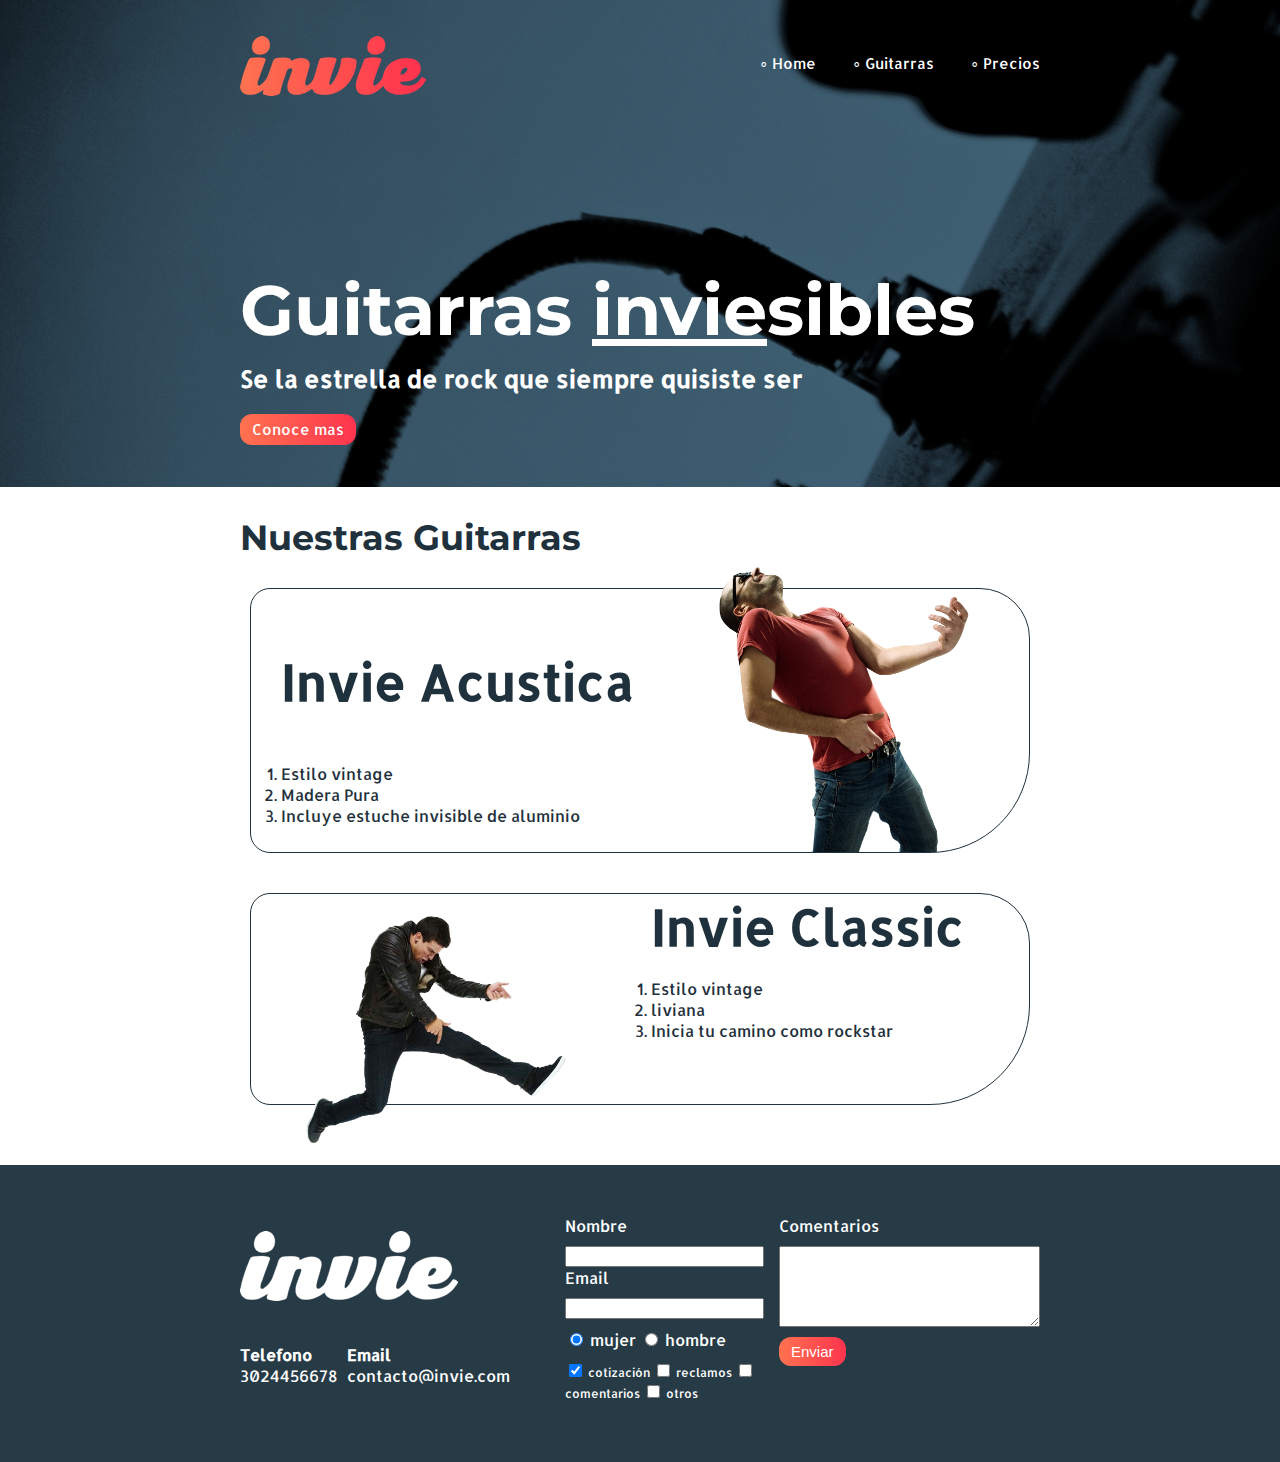
<file: index.html>
<!DOCTYPE html>
<html>
	<head>
		<title>Invie - Tus mejores guitarras!!</title>
		<meta charset="utf-8">
		<link href="https://fonts.googleapis.com/css?family=Allerta|Montserrat" rel="stylesheet">
		<link rel="stylesheet" href="css/invie.css">
	</head>
	<body>
		<section id="portada" class="portada background"> <!-- portada -->
  		<header id="header" class="header contenedor"> <!-- header -->
				<figure  class="logotipo"> <!-- logotipo -->
					<img src="images/invie.png" width="186" height="60" alt="Invie logotipo">
				</figure>
				<nav class="menu"><!-- menu -->
					<ul>
						<li>
							<a href="index.html">Home</a>
						</li>
						<li>
							<a href="#guitarras">Guitarras</a>
						</li>
						<li>
							<a href="precios.html">Precios</a>
						</li>
					</ul>
				</nav>
		  </header>
			<div class="contenedor">
			<h1 class="titulo"> Guitarras <span>invie</span>sibles</h1><!-- titulo -->
			<h3 class="title-c"> Se la estrella de rock que siempre quisiste ser</h3>
			<a class="button" href="#guitarras">Conoce mas</a><!-- boton -->
			</div>
		</section>
		<section id="guitarras" class="guitarras contenedor"> <!-- guitarras -->
			  <h2>Nuestras Guitarras</h2><!-- titulo -->
				<article class="guitarra"> <!-- guitarra 1 --> 
				<img src="images/invie-acustica.png" alt="guitarra invie acustica" width="350" class="derecha">
				<div class="contenedor-guitarra-a">
					<h3 class="title-a">Invie Acustica</h3>
					<ol>
					<li>
						Estilo vintage
					</li>
					<li>
						Madera Pura
					</li>
					<li>
						Incluye estuche invisible de aluminio
					</li>
					</ol>
				</div>
				</article>
				<article class="guitarra b"> <!-- guitarra 2 -->
				<img src="images/invie-classic.png" width="350" alt="guitarra invie classic" class=" izquierda">
				<div class="contenedor-guitarra-b">						
					<h3 class="title-b">Invie Classic</h3>
					<ol>
					<li>
						Estilo vintage
					</li>
					<li>
						liviana
					</li>
					<li>
						Inicia tu camino como rockstar
					</li>
					</ol>
				</div>
				</article>
		</section>
		<footer class="footer">
			<div class="contenedor">
				<div class="contacto">
					<img src="images/invie-white.png" alt="logotipo blanco"/>
					<a href="tel:+573024456678"><strong>Telefono</strong><span>3024456678</span></a>
					<a href="mailto:contacto@invie.com"><strong>Email</strong><span>contacto@invie.com</span></a>
				</div>
				<form class="formulario">
			 		<div class="col1">
			  		<label for="nombre">Nombre</label>
						<input type="text" required id="nombre" name="nombre" /> 
						<!-- placeholder="coloque aqui su comentario" --> 
						<label for="email">Email</label>
						<input type="email" required id="email" name="email" /> 
						<div class="sexo">
							<label for="mujer">
							<input type="radio" checked id="mujer" name="sexo" value="mujer"> mujer
							</label>
							<label for="hombre">
							<input type="radio" id="hombre" name="sexo" value="hombre"> hombre
							</label>
						</div>
						<div class="intereses">
							<label for="cotizacion">
							<input type="checkbox" checked id="cotizacion" name="intereses" value="cotizacion"> cotización
							</label>
							<label for="reclamo">
							<input type="checkbox" id="reclamos" name="intereses" value="reclamos"> reclamos
							</label>
							<label for="comentario">
							<input type="checkbox" id="comentario" name="intereses" value="comentario"> comentarios
							</label>
							<label for="otros">
							<input type="checkbox" id="otros" name="intereses" value="otros"> otros
							</label>
						</div>
					</div>
			 		<div class="col2">
						<label for="comentarios">Comentarios</label>
						<textarea name="comentarios" id="comentarios" cols="30" rows="5"></textarea>
						<input type="submit" value="Enviar" name="enviar" class="button">
			 		</div>
				</form>
			</div>
		</footer>
	</body>
</html>
</file>
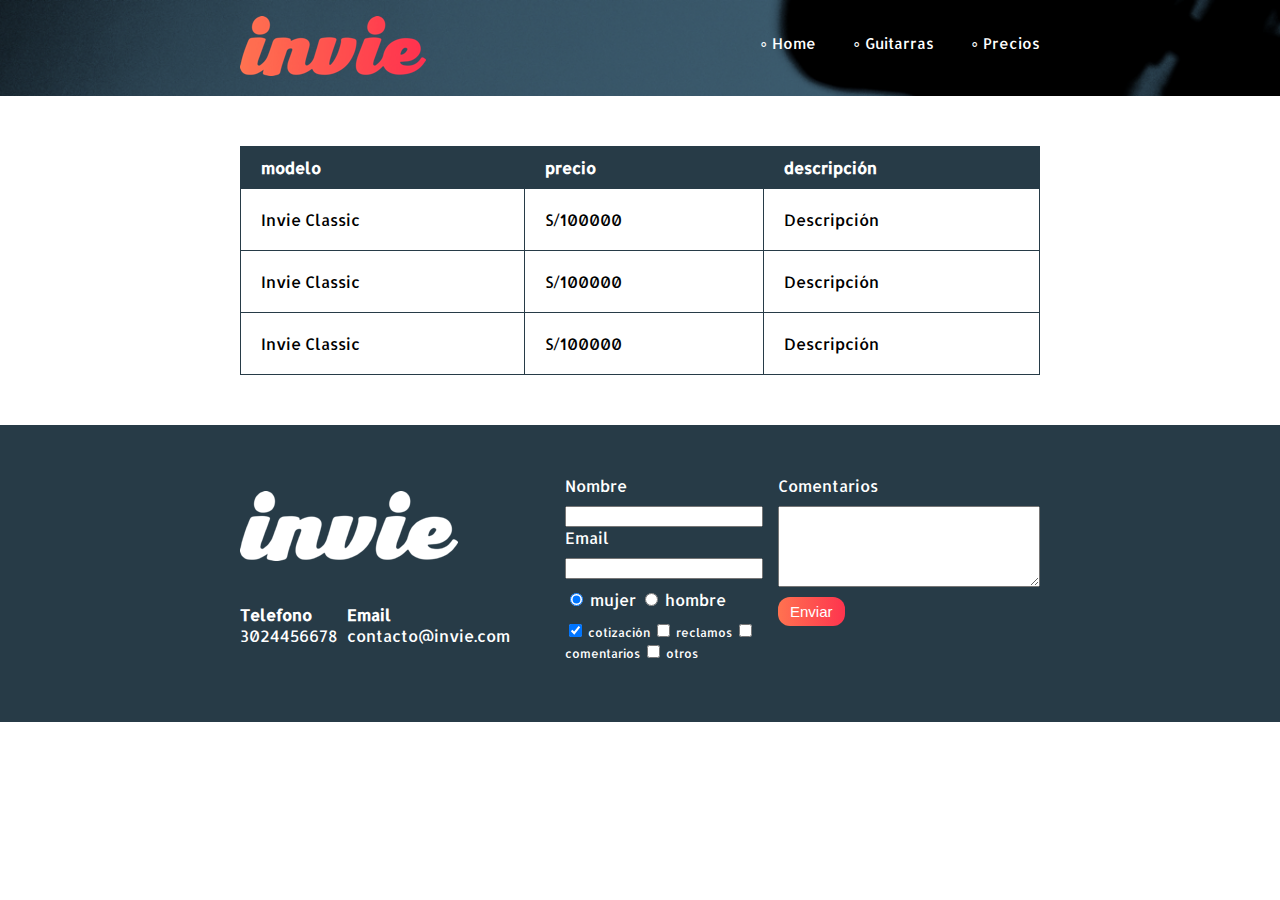
<file: precios.html>
<!DOCTYPE html>
<html>
	<head>
		<title>Invie - Tus mejores guitarras!!</title>
		<meta charset="utf-8">
		<link href="https://fonts.googleapis.com/css?family=Allerta|Montserrat" rel="stylesheet">
		<link rel="stylesheet" href="css/invie.css">
	</head>
	<body>
		<header id="header" class="header background"> <!-- header -->
		 <div class="contenedor ">
				<figure  class="logotipo"> <!-- logotipo -->
					<img src="images/invie.png" width="186" height="60" alt="Invie logotipo">
				</figure>
				<nav class="menu"><!-- menu -->
					<ul>
						<li>
							<a href="index.html">Home</a>
						</li>
						<li>
							<a href="index.html#guitarras">Guitarras</a>
						</li>
						<li>
							<a href="precios.html">Precios</a>
						</li>
					</ul>
				</nav>
		</div>
		</header>
		<section class="tabla">
			<div class="contenedor">
				<table>
				<thead class="thead">
					<tr>
						<th>modelo</th>
						<th>precio</th>
						<th>descripción</th>
					</tr>
				</thead>
				<tbody class="tbody">
				<tr>
					<td> Invie Classic</td>
					<td> S/100000</td>
					<td> Descripción</td>
				</tr>
				<tr>
					<td> Invie Classic</td>
					<td> S/100000</td>
					<td> Descripción</td>
				</tr>
				<tr>
					<td> Invie Classic</td>
					<td> S/100000</td>
					<td> Descripción</td>
				</tr>	
				</tbody>
				</table>
			</div>
			
		</section>
		<footer class="footer">
			<div class="contenedor">
				<div class="contacto">
					<img src="images/invie-white.png" alt="logotipo blanco"/>
					<a href="tel:+573024456678"><strong>Telefono</strong><span>3024456678</span></a>
					<a href="mailto:contacto@invie.com"><strong>Email</strong><span>contacto@invie.com</span></a>
				</div>
				<form class="formulario">
			 		<div class="col1">
			  		<label for="nombre">Nombre</label>
						<input type="text" required id="nombre" name="nombre" /> 
						<!-- placeholder="coloque aqui su comentario" --> 
						<label for="email">Email</label>
						<input type="email" required id="email" name="email" /> 
						<div class="sexo">
							<label for="mujer">
							<input type="radio" checked id="mujer" name="sexo" value="mujer"> mujer
							</label>
							<label for="hombre">
							<input type="radio" id="hombre" name="sexo" value="hombre"> hombre
							</label>
						</div>
						<div class="intereses">
							<label for="cotizacion">
							<input type="checkbox" checked id="cotizacion" name="intereses" value="cotizacion"> cotización
							</label>
							<label for="reclamo">
							<input type="checkbox" id="reclamos" name="intereses" value="reclamos"> reclamos
							</label>
							<label for="comentario">
							<input type="checkbox" id="comentario" name="intereses" value="comentario"> comentarios
							</label>
							<label for="otros">
							<input type="checkbox" id="otros" name="intereses" value="otros"> otros
							</label>
						</div>
					</div>
			 		<div class="col2">
						<label for="comentarios">Comentarios</label>
						<textarea name="comentarios" id="comentarios" cols="30" rows="5"></textarea>
						<input type="submit" value="Enviar" name="enviar" class="button">
			 		</div>
				</form>
			</div>
		</footer>
	</body>
</html>
</file>
<file: css/invie.css>
/*font-family: 'Allerta', sans-serif;
font-family: 'Montserrat', sans-serif;*/

/**{
	border: 2px solid red;
	padding: 10px;
	margin: 10px;
	*/

body {
	font-family: 'Allerta', sans-serif;
	margin: 0;
}
table{
	width: 100%;
}
th{
	background: #273b47;
	color: white;
	padding: 10px 20px;
	text-align: left;
}
td{
	padding: 20px;
	
}
table, td, th {
	border: 1px solid #273b47;
	border-collapse: collapse;
}
input, textarea {
	outline: 0;
}

input:focus, textarea:focus{
	background: lightgray;
}
.button{
	border-radius: 12px;
	border: none;
	color: white;
	padding: 6px 12px;
	cursor: pointer;
	text-decoration: none;
	font-size: 15px;
	background: linear-gradient(to left, #fe344e,#ff7250);
	/*http://www.colorzilla.com/gradient-editor/*/
}
.background {
	background-image: url(../images/background.png );
	background-size: cover;
}
.contenedor{ 
	width: 800px;
	margin: auto;
	position: relative;
}
.titulo{
	font-size: 70px;
	font-family: 'Montserrat', sans-serif;
	margin-bottom: 10px;
}
.titulo span{
	text-decoration: underline;
}
.title-c{
	font-size: 24px;
	margin-top: 0;
}

.title-a{
	font-size: 50px;
}
.title-b{
	font-size: 50px;
	margin-bottom: 20px;
}
.guitarras {
	color:#1F313C ;
	margin-bottom: 60px; 
}
.guitarras h2{
	font-size: 35px;
	font-family: 'Montserrat', sans-serif;
}
.menu li {
	display: inline-block;
	margin-left: 30px;
	font-size: 15px;
	text-decoration: none;
}
.menu li:before {
	content: '∘';
	color: white;
}
.portada button {
	margin-bottom: 70px;
}
.portada {
	
	color: white;
	padding: 20px;
}

.menu {
	font-size: 24px;
	display: inline-block;
	position: absolute;
	right: 0;
}

.logotipo {
	display: inline-block;
	margin-left: 0;
}

.derecha {
	float: right;
	position: relative;
	bottom: 97px
}

.izquierda {
	float: left;
	position: relative;
	}
.guitarra{
		margin: 10px;
	padding: 10px;
	border: 1px solid #1F313C;
	border-radius: 20px 50px 100px 20px;
	margin: 10px 10px 40px 10px;
}
.guitarra ol {
	padding: 0;
}
.contenedor-guitarra-b {
	margin-left: 370px;
	padding-left: 20px;
	position: relative;
	bottom: 60px;
}
.contenedor-guitarra-a {
	padding-left: 20px;
}
.header{
	position: relative;
}
.footer{
	background: #273b47;
	padding: 50px 10px;
}
.contacto{
	display: flex;
	width: 300px;
	flex-wrap: wrap;
	align-items: center;
	padding-right: 30px;
}

.contacto img{
	display: block;
}
.contacto strong{
	display: block;
}
.contacto a{
	color: white;
	text-decoration: none;
	margin: 10px 10px 10px 0;
}
.footer .contenedor { 
 display: flex;
  justify-content: space-between;
}

.formulario{
	color: white;
	padding-left: 10px;
	display: flex;
	width: 500px;
}
.col1,.col2 {
	display: flex;
	flex-direction: column;
}
.col1{
	margin-right: 15px;
}
.col2{
	align-items: flex-start;
}
.col2 .button{
	margin-top: 10px;
}
.intereses label {
	font-size: 12px;
}
.formulario label , .sexo, .intereses{
	margin-bottom: 10px;
}
.sexo {
	margin-top: 10px
}

.menu a{
	color: white;
	text-decoration: none;
}
.portada .contenedor {
	height: 200px;

}
.guitarra.b{
	height: 190px;
}
.tabla{
	margin: 50px 0;
}
</file>
